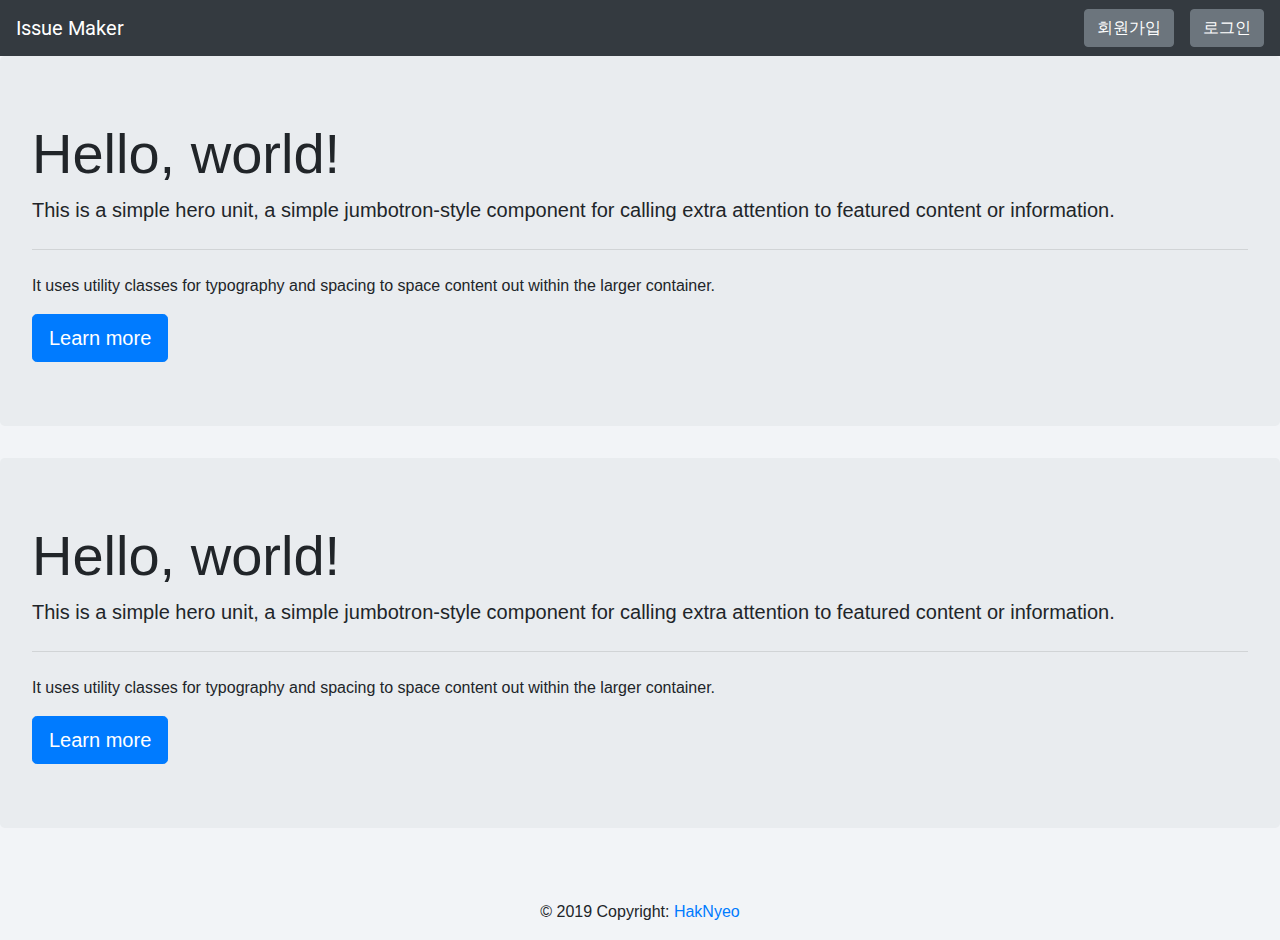
<file: demo/src/main/webapp/WEB-INF/index.html>
<!doctype html>
<html>
  <head>
    <meta charset="UTF-8">
    <meta name="viewport" content="width=device-width", initial-scale="1">
    <script src="https://code.jquery.com/jquery-3.3.1.slim.min.js" integrity="sha384-q8i/X+965DzO0rT7abK41JStQIAqVgRVzpbzo5smXKp4YfRvH+8abtTE1Pi6jizo" crossorigin="anonymous"></script>
    <script src="https://cdnjs.cloudflare.com/ajax/libs/popper.js/1.14.7/umd/popper.min.js" integrity="sha384-UO2eT0CpHqdSJQ6hJty5KVphtPhzWj9WO1clHTMGa3JDZwrnQq4sF86dIHNDz0W1" crossorigin="anonymous"></script>
    <script src="https://stackpath.bootstrapcdn.com/bootstrap/4.3.1/js/bootstrap.min.js" integrity="sha384-JjSmVgyd0p3pXB1rRibZUAYoIIy6OrQ6VrjIEaFf/nJGzIxFDsf4x0xIM+B07jRM" crossorigin="anonymous"></script>
    <link href="https://fonts.googleapis.com/css?family=Roboto&display=swap" rel="stylesheet">
    <link rel="stylesheet" href="https://stackpath.bootstrapcdn.com/bootstrap/4.3.1/css/bootstrap.min.css" integrity="sha384-ggOyR0iXCbMQv3Xipma34MD+dH/1fQ784/j6cY/iJTQUOhcWr7x9JvoRxT2MZw1T" crossorigin="anonymous">    
    <link rel="stylesheet" href="css/common.css">
    <title>Issue Maker</title>
  </head>
  <body class="wrap">
    <header> 
        <nav class="navbar header">
            <a class="navbar-brand font_C_white" href="index.html">Issue Maker</a>            
            <ul class="nav justify-content-end">
                <li class="nav-item">
                  <a class="btn btn-secondary d-lg-inline-block mb-3 mb-md-0 ml-md-3" href="signUp/SignUp.html">회원가입</a>                  
                </li>
                <li class="nav-item">                  
                  <a class="btn btn-secondary d-lg-inline-block mb-3 mb-md-0 ml-md-3" href="Login/Login.html">로그인</a>  
                </li>
            </ul>           
        </nav>
    </header>
    <div class="jumbotron">
        <h1 class="display-4">Hello, world!</h1>
        <p class="lead">This is a simple hero unit, a simple jumbotron-style component for calling extra attention to featured content or information.</p>
        <hr class="my-4">
        <p>It uses utility classes for typography and spacing to space content out within the larger container.</p>
        <a class="btn btn-primary btn-lg" href="#" role="button">Learn more</a>
      </div>
      <div class="jumbotron">
        <h1 class="display-4">Hello, world!</h1>
        <p class="lead">This is a simple hero unit, a simple jumbotron-style component for calling extra attention to featured content or information.</p>
        <hr class="my-4">
        <p>It uses utility classes for typography and spacing to space content out within the larger container.</p>
        <a class="btn btn-primary btn-lg" href="#" role="button">Learn more</a>
      </div>
      <footer class="page-footer font-small blue pt-4">
          <div class="footer-copyright text-center py-3">© 2019 Copyright:
              <a href="https://github.com/crane93">HakNyeo</a>
          </div> 
      </footer>
  </body>
</html>
</file>
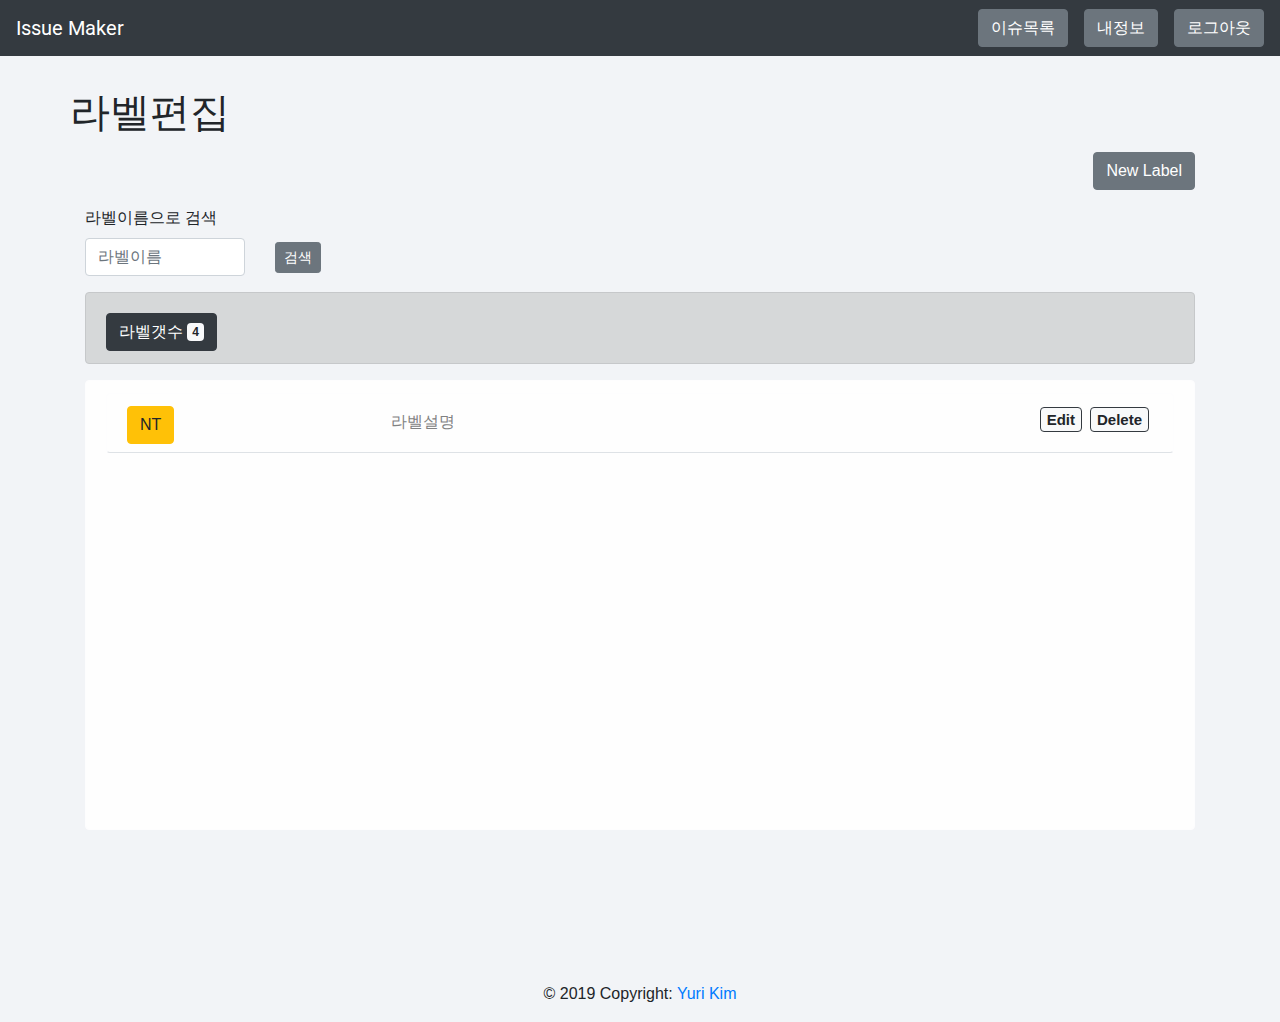
<file: demo/src/main/webapp/WEB-INF/Label/Labels.html>
<!doctype html>
<html>
  <head>
    <meta charset="UTF-8">
    <meta name="viewport" content="width=device-width", initial-scale="1">
    <script src="https://code.jquery.com/jquery-3.3.1.slim.min.js" integrity="sha384-q8i/X+965DzO0rT7abK41JStQIAqVgRVzpbzo5smXKp4YfRvH+8abtTE1Pi6jizo" crossorigin="anonymous"></script>
    <script src="https://cdnjs.cloudflare.com/ajax/libs/popper.js/1.14.7/umd/popper.min.js" integrity="sha384-UO2eT0CpHqdSJQ6hJty5KVphtPhzWj9WO1clHTMGa3JDZwrnQq4sF86dIHNDz0W1" crossorigin="anonymous"></script>
    <script src="https://stackpath.bootstrapcdn.com/bootstrap/4.3.1/js/bootstrap.min.js" integrity="sha384-JjSmVgyd0p3pXB1rRibZUAYoIIy6OrQ6VrjIEaFf/nJGzIxFDsf4x0xIM+B07jRM" crossorigin="anonymous"></script>
    <script src="../js/jQuery.js"></script>
    <link href="https://fonts.googleapis.com/css?family=Roboto&display=swap" rel="stylesheet">
    <link rel="stylesheet" href="https://stackpath.bootstrapcdn.com/bootstrap/4.3.1/css/bootstrap.min.css" integrity="sha384-ggOyR0iXCbMQv3Xipma34MD+dH/1fQ784/j6cY/iJTQUOhcWr7x9JvoRxT2MZw1T" crossorigin="anonymous">
    <link rel="stylesheet" href="../css/common.css">
    <title>Issue Maker</title>
  </head>
  <body class="wrap">
    <header> 
      <nav class="navbar header">
        <a class="navbar-brand font_C_white" href="../index.html">Issue Maker</a>            
        <ul class="nav justify-content-end">
          <li class="nav-item">
            <a class="btn btn-secondary d-lg-inline-block mb-3 mb-md-0 ml-md-3" href="../Issue/IssueList.html">이슈목록</a>                  
          </li>
          <li class="nav-item">
            <a class="btn btn-secondary d-lg-inline-block mb-3 mb-md-0 ml-md-3" href="../MyPage/MyPage.html">내정보</a>                  
          </li>
          <li class="nav-item">                  
            <a class="btn btn-secondary d-lg-inline-block mb-3 mb-md-0 ml-md-3" href="#">로그아웃</a>  
          </li>
        </ul>           
      </nav>
    </header>
    <div class="container">
      <div class="row"><div class="col py-3"></div></div>
      <div class="row">
        <h1>라벨편집</h1>
      </div>
        <div class="addLabel">
          <div class="row justify-content-end my-2">
            <div class="col-2 text-right">
              <button class="btn btn-secondary" type="button" data-toggle="collapse" data-target="#addLabel" aria-expanded="false" aria-controls="collapseExample">
                New Label
              </button>
            </div>            
          </div>
          <form>
            <div class="collapse row justify-content-start" id="addLabel">
              <div class="col-1 text-center">                                   
                <button type="button" class="btn btn-warning">NT</button>
              </div>
              <div class="col-2">
                <input class="form-control" type="text" placeholder="라벨이름">
              </div>
              <div class="col-5">
                <input class="form-control" type="text" placeholder="라벨설명">
              </div>
              <div class="col-1 text-left pt-1">              
                <button type="button" class="btn btn-secondary btn-sm" data-toggle="tooltip" data-placement="top" title="Change Color">
                  <img class="border border-secondary" src="../images/outline_replay_1x.png">  
                </button>
              </div>
              <div class="col-2 offset-md-1 text-right pt-1">
                <button type="submit" class="btn btn-light btn-sm border border-secondary">저장</button>
                <button type="button" class="btn btn-secondary btn-sm">취소</button>
              </div>
            </div>
          </form>                        
        </div>
        <div class="searchLabel my-3">
          <form>
            <div class="row">
              <div class="col-4">
                <label for="searchLabel" class="font-weight-light">라벨이름으로 검색</label>                
              </div>               
            </div>
            <div class="row mb-3">
              <div class="col-2 ">
                <input class="form-control" type="text" id="searchLabel" placeholder="라벨이름">
              </div>
              <div class="col-2 pt-1">
                <button type="submit" class="btn btn-secondary btn-sm">검색</button>
              </div>             
            </div>
          </form>
        </div>        
        <div class="row">
          <div class="col">
            <div class="alert alert-dark" >
              <div class="row justify-content-start">
                  <div class="col-2 pt-2">
                      <button type="button" class="btn btn-dark">
                        라벨갯수 <span class="badge badge-light">4</span>
                      </button>                                
                  </div>                            
              </div>
            </div>
          </div>
        </div>            
        <div class="row">
          <div class="col">
            <div class="alert alert-light" role="alert" style="height: 450px">                                                        
              <div class="row">
                <div class="col">
                  <div class="alert alert-light border-bottom h-75" role="alert">                
                    <div class="row">
                      <div class="col-3">
                        <button type="button" class="btn btn-warning">NT</button>
                      </div>
                      <div class="col-6 pt-1">
                        라벨설명
                      </div>
                      <div class="col-3 text-right">
                        <h5 class="float-right"><button type="button" class="badge badge-light border border-dark mx-1" data-toggle="modal" data-target="#confirmDelete">Delete</button></h5>                                         
                        <h5 class="float-right"><a href="#" class="badge badge-light border border-dark mx-1">Edit</a></h5>                        
                      </div>
                      <!-- Modal -->
                      <div class="modal fade" id="confirmDelete" tabindex="-1" role="dialog" aria-labelledby="exampleModalLabel" aria-hidden="true">
                        <div class="modal-dialog" role="document">
                          <div class="modal-content">
                            <div class="modal-header">
                              <h5 class="modal-title" id="exampleModalLabel">이슈삭제</h5>
                              <button type="button" class="close" data-dismiss="modal" aria-label="Close">
                                <span aria-hidden="true">&times;</span>
                              </button>
                            </div>
                            <div class="modal-body text-left">
                              정말로 삭제하시겠습니까?<br>
                              (삭제 후 되돌릴 수 없습니다.)
                            </div>
                            <div class="modal-footer">
                              <button type="button" class="btn btn-secondary" data-dismiss="modal">Yes</button>
                              <button type="button" class="btn btn-outline-secondary">No</button>
                            </div>
                          </div>
                        </div>
                      </div>                      
                      </div>
                    </div>
                  </div>
                </div>
              </div>               
            </div>
          </div>
        </div>
        <div class="row"><div class="col my-5"></div></div>
      </div>
    <footer class="page-footer font-small blue pt-4">
      <div class="footer-copyright text-center py-3">© 2019 Copyright:
        <a href="https://github.com/crane93">Yuri Kim</a>
      </div> 
    </footer>
  </body>
</html>
</file>
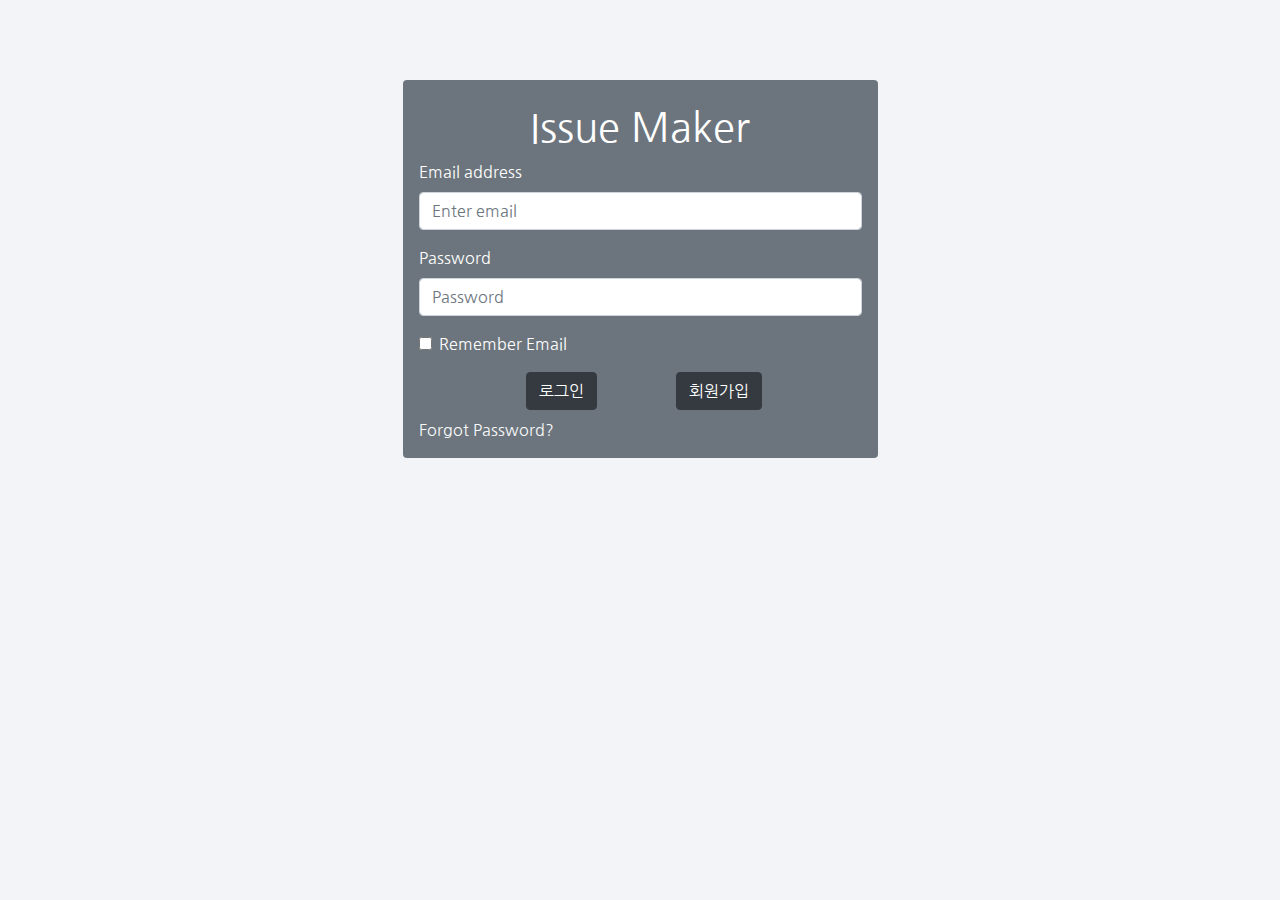
<file: demo/src/main/webapp/WEB-INF/Login/Login.html>
<!doctype html>
<html>
  <head>
    <meta charset="UTF-8">
    <meta name="viewport" content="width=device-width", initial-scale="1">
    <script src="https://code.jquery.com/jquery-3.3.1.slim.min.js" integrity="sha384-q8i/X+965DzO0rT7abK41JStQIAqVgRVzpbzo5smXKp4YfRvH+8abtTE1Pi6jizo" crossorigin="anonymous"></script>
    <script src="https://cdnjs.cloudflare.com/ajax/libs/popper.js/1.14.7/umd/popper.min.js" integrity="sha384-UO2eT0CpHqdSJQ6hJty5KVphtPhzWj9WO1clHTMGa3JDZwrnQq4sF86dIHNDz0W1" crossorigin="anonymous"></script>
    <script src="https://stackpath.bootstrapcdn.com/bootstrap/4.3.1/js/bootstrap.min.js" integrity="sha384-JjSmVgyd0p3pXB1rRibZUAYoIIy6OrQ6VrjIEaFf/nJGzIxFDsf4x0xIM+B07jRM" crossorigin="anonymous"></script>
    <link href="https://fonts.googleapis.com/css?family=Roboto&display=swap" rel="stylesheet">
    <link href="https://fonts.googleapis.com/css?family=Nanum+Gothic:400,700,800&display=swap&subset=korean" rel="stylesheet">
    <link rel="stylesheet" href="https://stackpath.bootstrapcdn.com/bootstrap/4.3.1/css/bootstrap.min.css" integrity="sha384-ggOyR0iXCbMQv3Xipma34MD+dH/1fQ784/j6cY/iJTQUOhcWr7x9JvoRxT2MZw1T" crossorigin="anonymous">
    <link rel="stylesheet" href="../css/common.css">
    <title>Issue Maker</title>
  </head>
  <body class="wrap">
    <div class="container">
      <div class="row"><div class="col py-3"></div></div>
      <div class="row justify-content-center">
        <div class="col-5 p-3 bg-secondary text-white rounded mt-5">
          <h1 class="text-center mt-2">Issue Maker</h1>
          <form>
            <div class="form-group">
              <label for="exampleInputEmail1">Email address</label>
              <input type="email" class="form-control" id="exampleInputEmail1" aria-describedby="emailHelp" placeholder="Enter email">      
            </div>
            <div class="form-group">
              <label for="exampleInputPassword1">Password</label>
              <input type="password" class="form-control" id="exampleInputPassword1" placeholder="Password">
            </div>
            <div class="form-group form-check">
              <input type="checkbox" class="form-check-input" id="exampleCheck1">
              <label class="form-check-label" for="exampleCheck1">Remember Email</label>
            </div>
            <div class="row justify-content-center">
              <div class="col-4 text-center">
                <button type="submit" class="btn btn-dark">로그인</button>
              </div>
              <div class="col-4 text-center">
                <button type="submit" class="btn btn-dark">회원가입</button>
              </div>
            </div>    
          </form>
          <div class="row">
            <div class="col pt-2">
              <a href="#" class="text-decoration-none text-light">Forgot Password?</a>
            </div>
          </div>
        </div>
      </div>
    </div>
  </body>
</html>
</file>
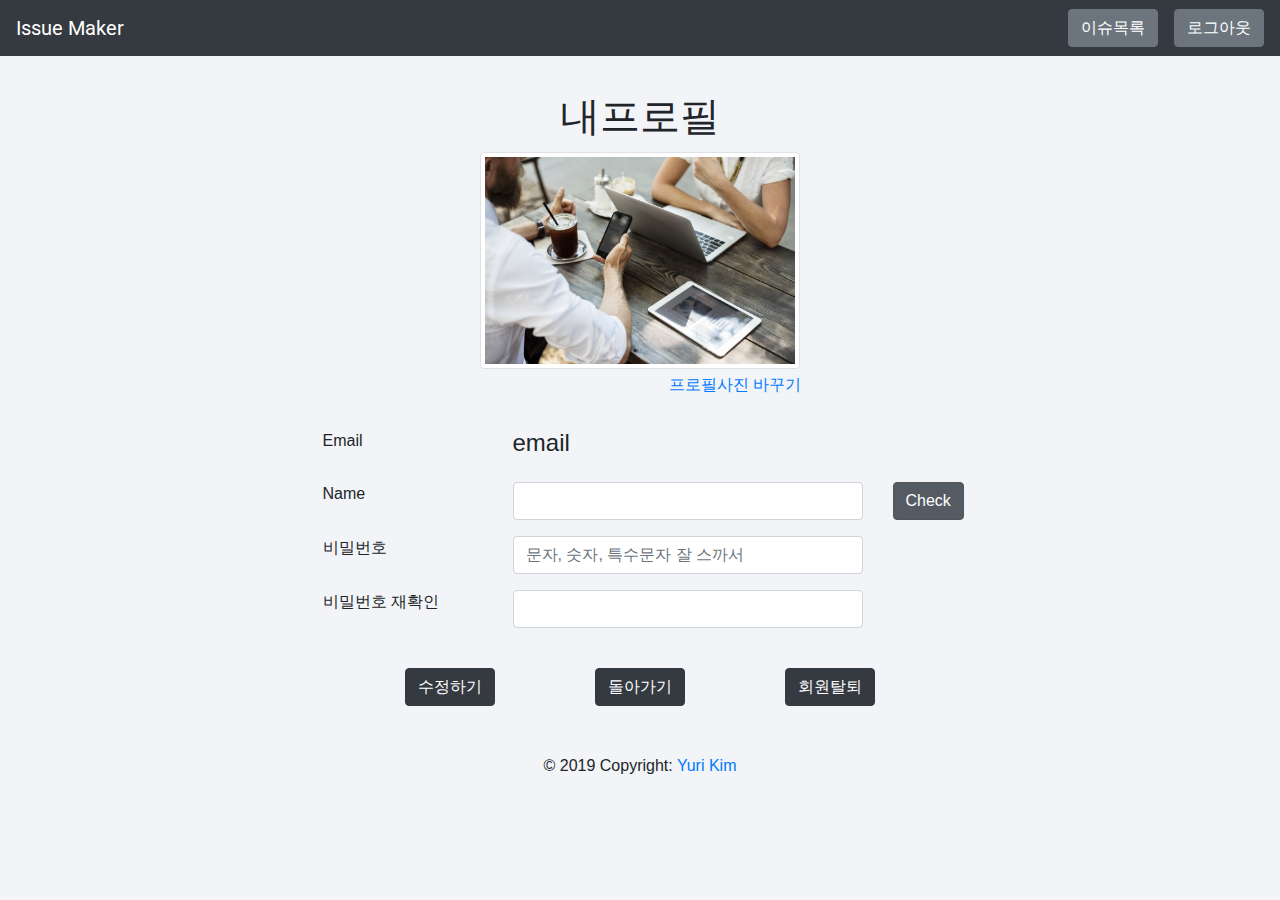
<file: demo/src/main/webapp/WEB-INF/MyPage/MyPage.html>
<!doctype html>
<html>
  <head>
    <meta charset="UTF-8">
    <meta name="viewport" content="width=device-width", initial-scale="1">
    <script src="https://code.jquery.com/jquery-3.3.1.slim.min.js" integrity="sha384-q8i/X+965DzO0rT7abK41JStQIAqVgRVzpbzo5smXKp4YfRvH+8abtTE1Pi6jizo" crossorigin="anonymous"></script>
    <script src="https://cdnjs.cloudflare.com/ajax/libs/popper.js/1.14.7/umd/popper.min.js" integrity="sha384-UO2eT0CpHqdSJQ6hJty5KVphtPhzWj9WO1clHTMGa3JDZwrnQq4sF86dIHNDz0W1" crossorigin="anonymous"></script>
    <script src="https://stackpath.bootstrapcdn.com/bootstrap/4.3.1/js/bootstrap.min.js" integrity="sha384-JjSmVgyd0p3pXB1rRibZUAYoIIy6OrQ6VrjIEaFf/nJGzIxFDsf4x0xIM+B07jRM" crossorigin="anonymous"></script>
    <link href="https://fonts.googleapis.com/css?family=Roboto&display=swap" rel="stylesheet">
    <link rel="stylesheet" href="https://stackpath.bootstrapcdn.com/bootstrap/4.3.1/css/bootstrap.min.css" integrity="sha384-ggOyR0iXCbMQv3Xipma34MD+dH/1fQ784/j6cY/iJTQUOhcWr7x9JvoRxT2MZw1T" crossorigin="anonymous">
    <link rel="stylesheet" href="../css/common.css">
    <title>Issue Maker</title>
  </head>
    <body class="wrap">
        <header> 
            <nav class="navbar header">
                <a class="navbar-brand font_C_white" href="../index.html">Issue Maker</a>            
                <ul class="nav justify-content-end">
                <li class="nav-item">
                    <a class="btn btn-secondary d-lg-inline-block mb-3 mb-md-0 ml-md-3" href="../Issue/IssueList.html">이슈목록</a>                  
                </li>                
                <li class="nav-item">                  
                    <a class="btn btn-secondary d-lg-inline-block mb-3 mb-md-0 ml-md-3" href="#">로그아웃</a>  
                </li>
                </ul>           
            </nav>
        </header>
        <div class="container">
            <div class="row"><div class="col py-3"></div></div>
            <div class="row justify-content-center my-1">
                <div class="col-3">
                    <h1 class="text-center">내프로필</h1>
                </div>
            </div>
            <div class="profile">
                <div class="row text-center profileImg">
                    <img src="../images/work_together.jpg" class="rounded img-thumbnail">
                </div>
                <div class="row">
                    <div class="col-2 pt-1 offset-md-6 text-center">
                        <a href="#" class="card-link">프로필사진 바꾸기</a>
                    </div>
                </div>
            </div>
            <form>
                <div class="row justify-content-center mt-4 py-2">
                    <div class="col-2">
                        <label for="Email">Email</label>
                    </div>
                    <div class="col-4">
                        <h4>email</h4>
                    </div>
                    <div class="col-1"></div>
                </div>
                <div class="row justify-content-center py-2">
                    <div class="col-2">
                        <label for="name">Name</label>
                    </div>
                    <div class="col-4">
                        <input type="text" class="form-control" id="name">
                    </div>
                    <div class="col-1">
                        <div class="btn-group-toggle" data-toggle="buttons">
                            <label class="btn btn-secondary active">
                                <input type="checkbox" checked autocomplete="off"> Check
                            </label>
                        </div>
                    </div>
                </div>
                <div class="row justify-content-center py-2">
                    <div class="col-2">
                        <label for="password">비밀번호</label>
                    </div>
                    <div class="col-4">
                        <input type="password" class="form-control" id="password" placeholder="문자, 숫자, 특수문자 잘 스까서">
                    </div>
                    <div class="col-1">
                    </div>
                </div>
                <div class="row justify-content-center py-2">
                    <div class="col-2">
                        <label for="passwordCheck">비밀번호 재확인</label>
                    </div>
                    <div class="col-4">
                        <input type="password" class="form-control" id="passwordCheck">
                    </div>
                    <div class="col-1">
                    </div>
                </div>
                <div class="row justify-content-center py-2 mt-4">
                    <div class="col-2 text-center">
                        <button type="submit" class="btn btn-dark">수정하기</button>
                    </div>
                    <div class="col-2 text-center">
                        <button class="btn btn-dark">돌아가기</button>
                    </div>
                    <div class="col-2 text-center">
                        <button class="btn btn-dark">회원탈퇴</button>
                    </div>
                </div> 
            </form>
        </div>
        <footer class="page-footer font-small blue pt-4">
            <div class="footer-copyright text-center py-3">© 2019 Copyright:
                <a href="https://github.com/crane93">Yuri Kim</a>
            </div> 
        </footer>
    </body>
</html>
</file>
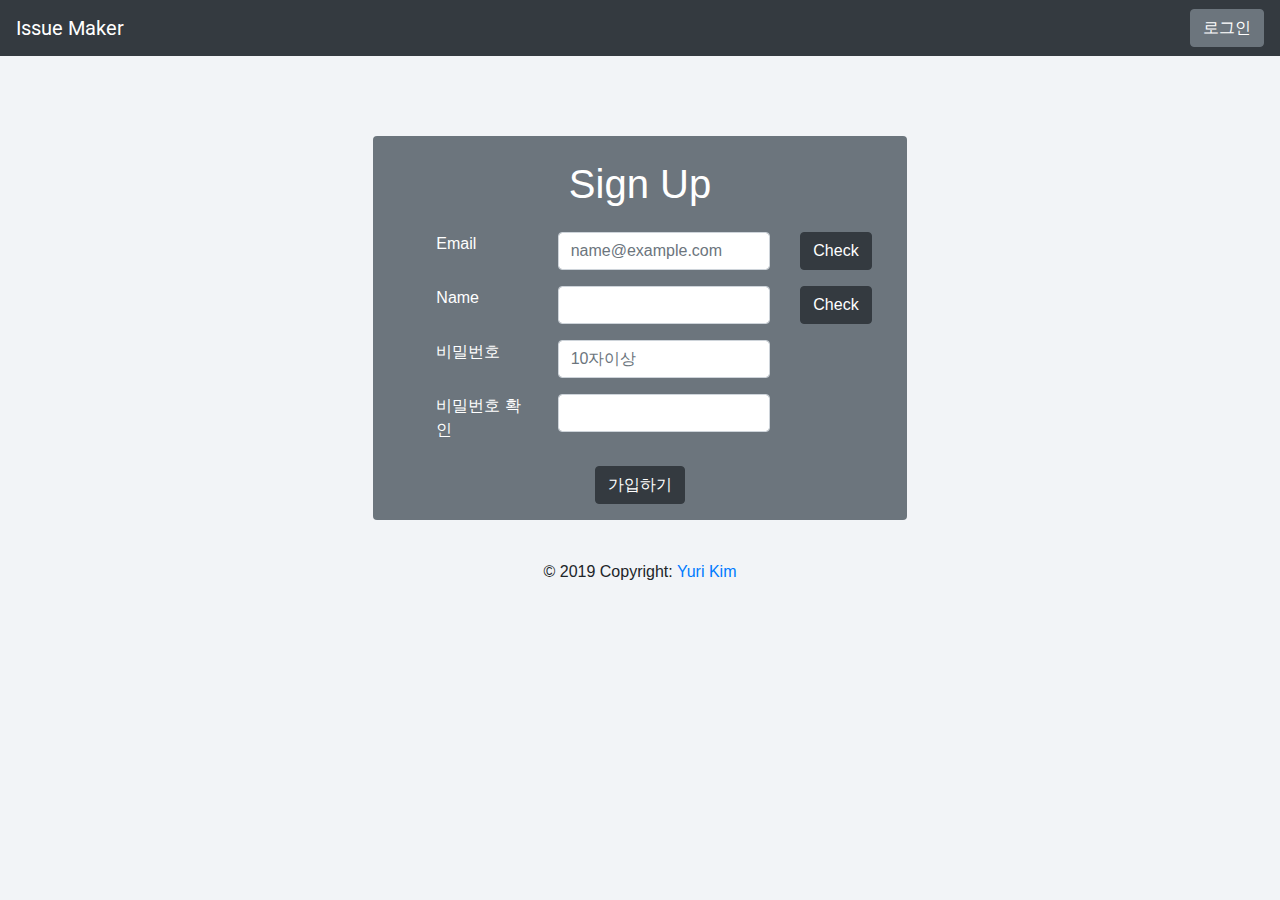
<file: demo/src/main/webapp/WEB-INF/signUp/SignUp.html>
<!doctype html>
<html>
  <head>
    <meta charset="UTF-8">
    <meta name="viewport" content="width=device-width", initial-scale="1">
    <script src="https://code.jquery.com/jquery-3.3.1.slim.min.js" integrity="sha384-q8i/X+965DzO0rT7abK41JStQIAqVgRVzpbzo5smXKp4YfRvH+8abtTE1Pi6jizo" crossorigin="anonymous"></script>
    <script src="https://cdnjs.cloudflare.com/ajax/libs/popper.js/1.14.7/umd/popper.min.js" integrity="sha384-UO2eT0CpHqdSJQ6hJty5KVphtPhzWj9WO1clHTMGa3JDZwrnQq4sF86dIHNDz0W1" crossorigin="anonymous"></script>
    <script src="https://stackpath.bootstrapcdn.com/bootstrap/4.3.1/js/bootstrap.min.js" integrity="sha384-JjSmVgyd0p3pXB1rRibZUAYoIIy6OrQ6VrjIEaFf/nJGzIxFDsf4x0xIM+B07jRM" crossorigin="anonymous"></script>
    <script src="../js/jQuery.js"></script>
    <link href="https://fonts.googleapis.com/css?family=Roboto&display=swap" rel="stylesheet">
    <link rel="stylesheet" href="https://stackpath.bootstrapcdn.com/bootstrap/4.3.1/css/bootstrap.min.css" integrity="sha384-ggOyR0iXCbMQv3Xipma34MD+dH/1fQ784/j6cY/iJTQUOhcWr7x9JvoRxT2MZw1T" crossorigin="anonymous">
    <link rel="stylesheet" href="../css/common.css">
    <title>Issue Maker</title>
  </head>
  <body class="wrap">     
        <header> 
            <nav class="navbar header">
                <a class="navbar-brand font_C_white" href="../index.html">Issue Maker</a>            
                <a class="btn btn-secondary d-lg-inline-block mb-3 mb-md-0 ml-md-3" href="../Login/Login.html">로그인</a>            
            </nav>
        </header>
        <div class="container-fluid">
            <div class="row"><div class="col py-3"></div></div>
            <div class="row justify-content-center">
                <div class="col-5 pt-4 bg-secondary text-white rounded mt-5">
                    <h1 class="text-center mb-4">Sign Up</h1>
                    <form>
                        <div class="row my-3 pl-5">
                            <div class="col-3">
                                <label for="email">Email</label>
                            </div>
                            <div class="col-6">
                                <input type="email" class="form-control" id="email" placeholder="name@example.com">
                            </div>
                            <div class="col-2 text-center">
                                <button type="button" class="btn btn-dark">Check</button>
                            </div>
                        </div>
                        <div class="row my-3 pl-5">
                            <div class="col-3">
                                <label for="name">Name</label>
                            </div>
                            <div class="col-6">
                                <input type="text" class="form-control" id="name">
                            </div>
                            <div class="col-2 text-center">
                                <button type="button" class="btn btn-dark">Check</button>
                            </div>
                        </div>
                        <div class="row my-3 pl-5">
                            <div class="col-3">
                                <label for="password">비밀번호</label>
                            </div>
                            <div class="col-6">
                                <input type="password" class="form-control" id="password" placeholder="10자이상">
                            </div>
                            <div class="col-2"></div>
                        </div>
                        <div class="row my-3 pl-5">
                            <div class="col-3">
                                <label for="passwordCheck">비밀번호 확인</label>
                            </div>
                            <div class="col-6">
                                <input type="password" class="form-control" id="passwordCheck">
                            </div>
                            <div class="col-2"></div>
                        </div>
                        <div class="row my-3 justify-content-center">
                            <div class="col-3 text-center">
                                <button type="submit" class="btn btn-dark">가입하기</button>
                            </div>
                        </div>
                    </form> 
                </div>
            </div>
        </div>
        <footer class="page-footer font-small blue pt-4">
            <div class="footer-copyright text-center py-3">© 2019 Copyright:
                <a href="https://github.com/crane93">Yuri Kim</a>
            </div> 
        </footer>
    </body>
</html>
</file>
<file: demo/src/main/webapp/WEB-INF/css/common.css>
.wrap{
    background-color: #f2f4f7;
    font-family: 'Nanum Gothic', sans-serif;
}

.font_C_white{
    color: white;
}

.footer {
    position: fixed;
    height: 100px;
    bottom: 0;
    width: 100%;
    background-color: #868686;
}

.profileImg{
    width: 20rem; 
    float:none; 
    margin:0 auto;
}

/*heaber*/
.header{
    background-color: #343a40!important;
    font-family: 'Roboto', sans-serif;
}

.header_signin{
    float: left;
}
</file>
